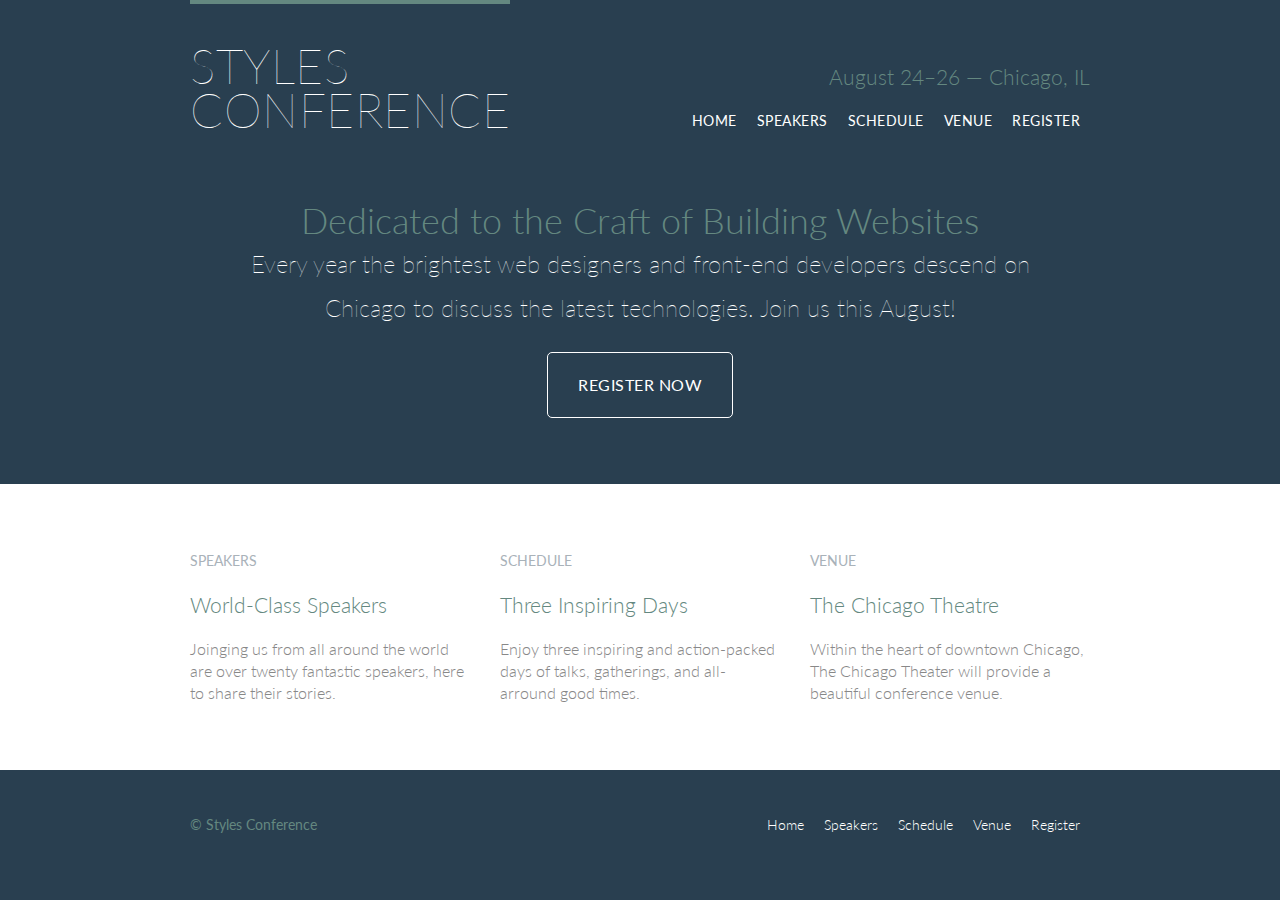
<file: index.html>
<!DOCTYPE html>
<html lang="en">
<head>
    <link  rel="stylesheet" href="assets/stylesheets/main.css">
    <link href='http://fonts.googleapis.com/css?family=Lato:100,300,400' rel='stylesheet' type='text/css'>
    <meta charset="UTF-8">
    <title>Styles Conference</title>
</head>

<body>
   <header class="primary-header container group">
        <h1 class="logo">
            <a href="index.html">Styles <br> Conference</a>
        </h1>
        <h3 class="tagline">August 24&ndash;26 &mdash; Chicago, IL</h3>

        <nav class="nav primary-nav">
            <ul>
                <li><a href="index.html">Home</a></li><!--
                --><li><a href="speakers.html">Speakers</a></li><!--
                --><li><a href="schedule.html">Schedule</a></li><!--
                --><li><a href="venue.html">Venue</a></li><!--
                --><li><a href="register.html">Register</a></li>
            </ul>
        </nav>
    </header>

    <section class="hero container">
        <h2>Dedicated to the Craft of Building Websites</h2>

        <p>Every year the brightest web designers and front-end developers descend
        on Chicago to discuss the latest technologies. Join us this August!</p>

        <a class="btn btn-alt" href="register.html">Register Now</a>
    </section>

    <section class="row">
        <div class="grid">

            <!-- Speakers -->

            <section class="teaser col-1-3">
                <a href="speakers.html">
                    <h5>Speakers</h5>
                    <h3>World-Class Speakers</h3>
                </a>
                <p>Joinging us from all around the world are over twenty fantastic speakers,
                    here to share their stories.</p>
            </section><!--


            Schedule


            --><section class="teaser col-1-3">
                <a href="schedule.html">
                    <h5>Schedule</h5>
                    <h3>Three Inspiring Days</h3>
                </a>
                <p>Enjoy three inspiring and action-packed days of talks, gatherings,
                        and all-arround good times.</p>
                </section><!--


                Venue


                --><section class="teaser col-1-3">
                <a href="venue.html">
                    <h5>Venue</h5>
                    <h3>The Chicago Theatre</h3>
                </a>
                <p>Within the heart of downtown Chicago, The Chicago Theater will
                    provide a beautiful conference venue.</p>
            </section>

        </div>
    </section>


    <footer class="primary-footer container group">
        <small>&copy; Styles Conference</small>
        <nav class="nav">
            <ul>
                <li><a href="index.html">Home</a></li><!--
                --><li><a href="speakers.html">Speakers</a></li><!--
                --><li><a href="schedule.html">Schedule</a></li><!--
                --><li><a href="venue.html">Venue</a></li><!--
                --><li><a href="register.html">Register</a></li>
            </ul>
        </nav>

    </footer>

</body>
</file>
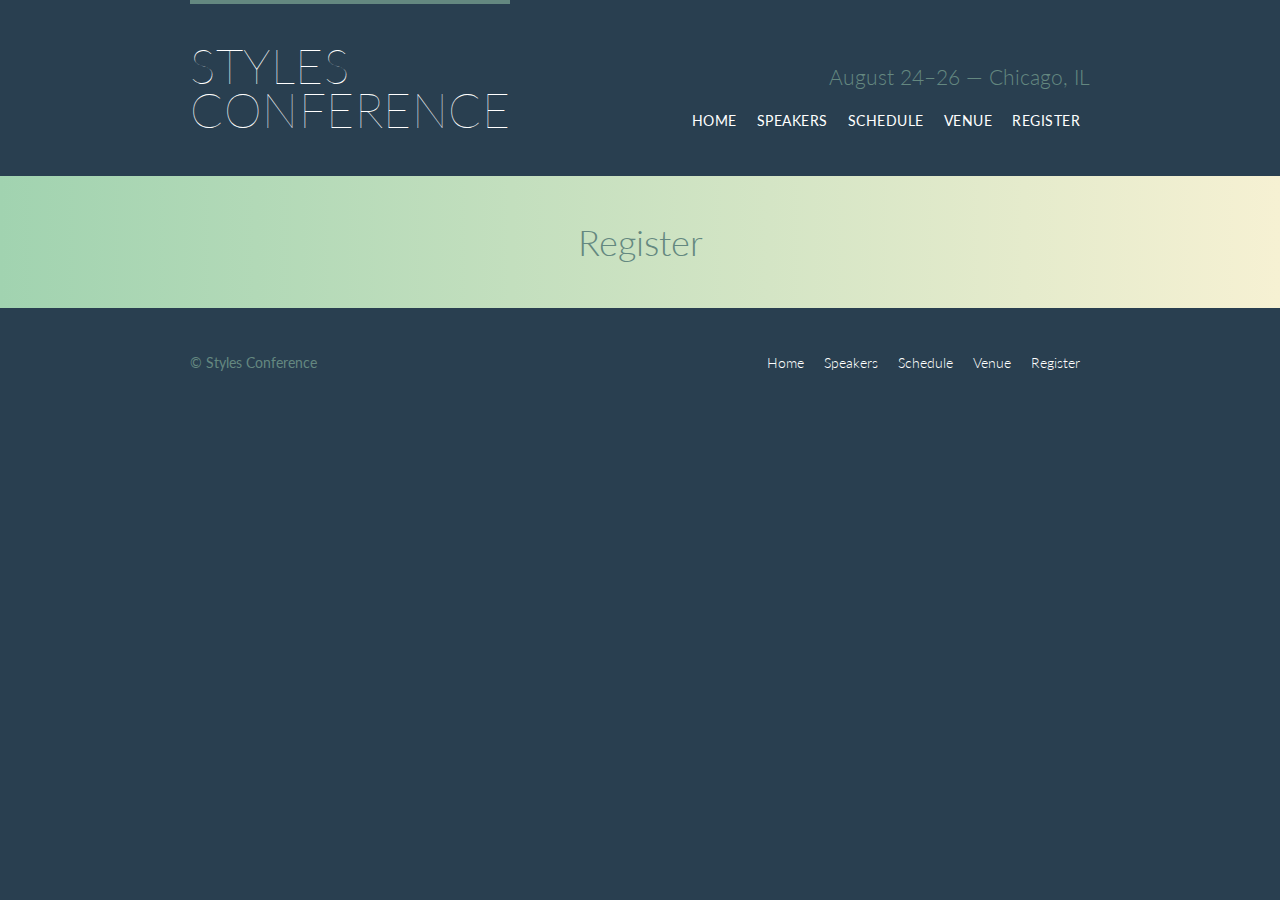
<file: register.html>
<!DOCTYPE html>
<html lang="en">
<head>
    <link href='http://fonts.googleapis.com/css?family=Lato:100,300,400' rel='stylesheet' type='text/css'>
    <link  rel="stylesheet" href="assets/stylesheets/main.css">
    <meta charset="UTF-8">
    <title>Styles Conference</title>
</head>
<body>

   <header class="primary-header container group">
        <h1 class="logo">
            <a href="index.html">Styles <br> Conference</a>
        </h1>
        <h3 class="tagline">August 24&ndash;26 &mdash; Chicago, IL</h3>

        <nav class="nav primary-nav">
            <ul>
                <li><a href="index.html">Home</a></li><!--
                --><li><a href="speakers.html">Speakers</a></li><!--
                --><li><a href="schedule.html">Schedule</a></li><!--
                --><li><a href="venue.html">Venue</a></li><!--
                --><li><a href="register.html">Register</a></li>
            </ul>
        </nav>
    </header>

    <section class="row-alt">
        <div class="lead container">
            <h1>Register</h1>
        </div>
    </section>

    <footer class="primary-footer container group">
        <small>&copy; Styles Conference</small>
        <nav class="nav">
            <ul>
                <li><a href="index.html">Home</a></li><!--
                --><li><a href="speakers.html">Speakers</a></li><!--
                --><li><a href="schedule.html">Schedule</a></li><!--
                --><li><a href="venue.html">Venue</a></li><!--
                --><li><a href="register.html">Register</a></li>
            </ul>
        </nav>

    </footer>

</body>
</html>
</file>
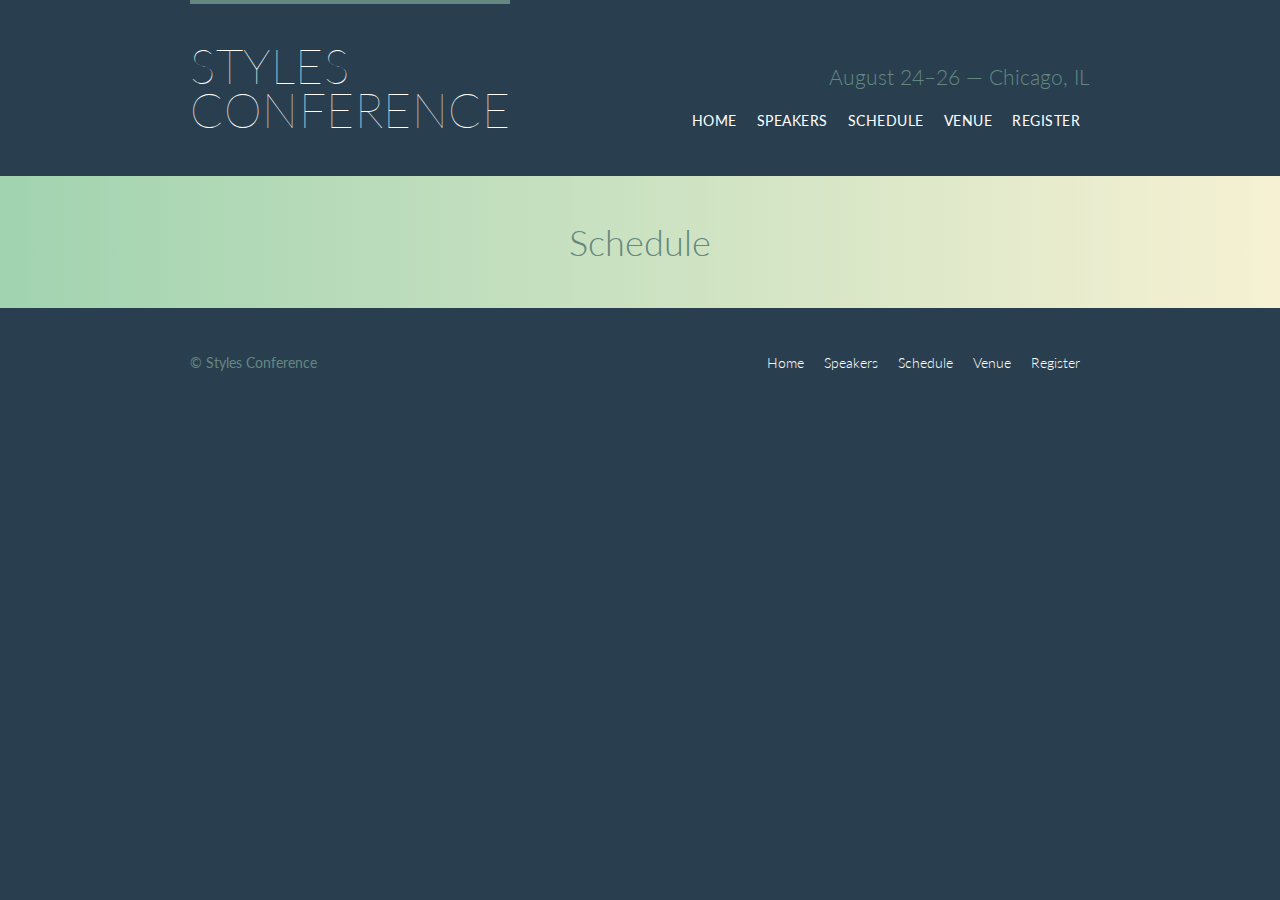
<file: schedule.html>
<!DOCTYPE html>
<html lang="en">
<head>
    <link href='http://fonts.googleapis.com/css?family=Lato:100,300,400' rel='stylesheet' type='text/css'>
    <link  rel="stylesheet" href="assets/stylesheets/main.css">
    <meta charset="UTF-8">
    <title>Styles Conference</title>
</head>
<body>

   <header class="primary-header container group">
        <h1 class="logo">
            <a href="index.html">Styles <br> Conference</a>
        </h1>
        <h3 class="tagline">August 24&ndash;26 &mdash; Chicago, IL</h3>

        <nav class="nav primary-nav">
            <ul>
                <li><a href="index.html">Home</a></li><!--
                --><li><a href="speakers.html">Speakers</a></li><!--
                --><li><a href="schedule.html">Schedule</a></li><!--
                --><li><a href="venue.html">Venue</a></li><!--
                --><li><a href="register.html">Register</a></li>
            </ul>
        </nav>
    </header>

    <section class="row-alt">
        <div class="lead container">
            <h1>Schedule</h1>
        </div>
    </section>

    <footer class="primary-footer container group">
        <small>&copy; Styles Conference</small>
        <nav class="nav">
            <ul>
                <li><a href="index.html">Home</a></li><!--
                --><li><a href="speakers.html">Speakers</a></li><!--
                --><li><a href="schedule.html">Schedule</a></li><!--
                --><li><a href="venue.html">Venue</a></li><!--
                --><li><a href="register.html">Register</a></li>
            </ul>
        </nav>

    </footer>

</body>
</html>
</file>
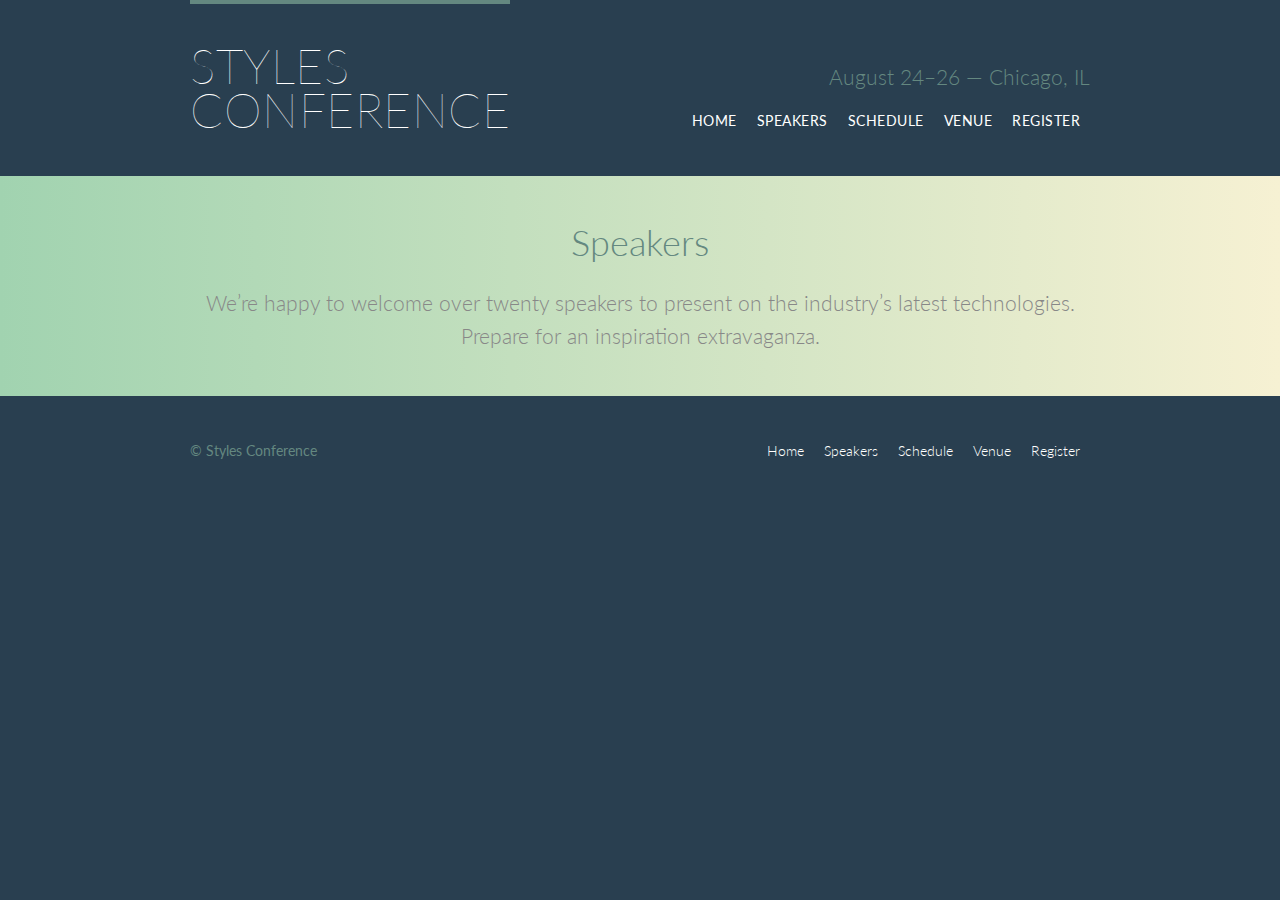
<file: speakers.html>
<!DOCTYPE html>
<html lang="en">
<head>
    <link href='http://fonts.googleapis.com/css?family=Lato:100,300,400' rel='stylesheet' type='text/css'>
    <link  rel="stylesheet" href="assets/stylesheets/main.css">
    <meta charset="UTF-8">
    <title>Styles Conference</title>
</head>
<body>

   <header class="primary-header container group">
        <h1 class="logo">
            <a href="index.html">Styles <br> Conference</a>
        </h1>
        <h3 class="tagline">August 24&ndash;26 &mdash; Chicago, IL</h3>

        <nav class="nav primary-nav">
            <ul>
                <li><a href="index.html">Home</a></li><!--
                --><li><a href="speakers.html">Speakers</a></li><!--
                --><li><a href="schedule.html">Schedule</a></li><!--
                --><li><a href="venue.html">Venue</a></li><!--
                --><li><a href="register.html">Register</a></li>
            </ul>
        </nav>
    </header>

    <section class="row-alt">
        <div class="lead container">
            <h1>Speakers</h1>
            <p>We&#8217;re happy to welcome over twenty speakers to present on the industry&#8217;s latest technologies. Prepare for an inspiration extravaganza.</p>
        </div>
    </section>

    <footer class="primary-footer container group">
        <small>&copy; Styles Conference</small>
        <nav class="nav">
            <ul>
                <li><a href="index.html">Home</a></li><!--
                --><li><a href="speakers.html">Speakers</a></li><!--
                --><li><a href="schedule.html">Schedule</a></li><!--
                --><li><a href="venue.html">Venue</a></li><!--
                --><li><a href="register.html">Register</a></li>
            </ul>
        </nav>

    </footer>


</body>
</html>
</file>
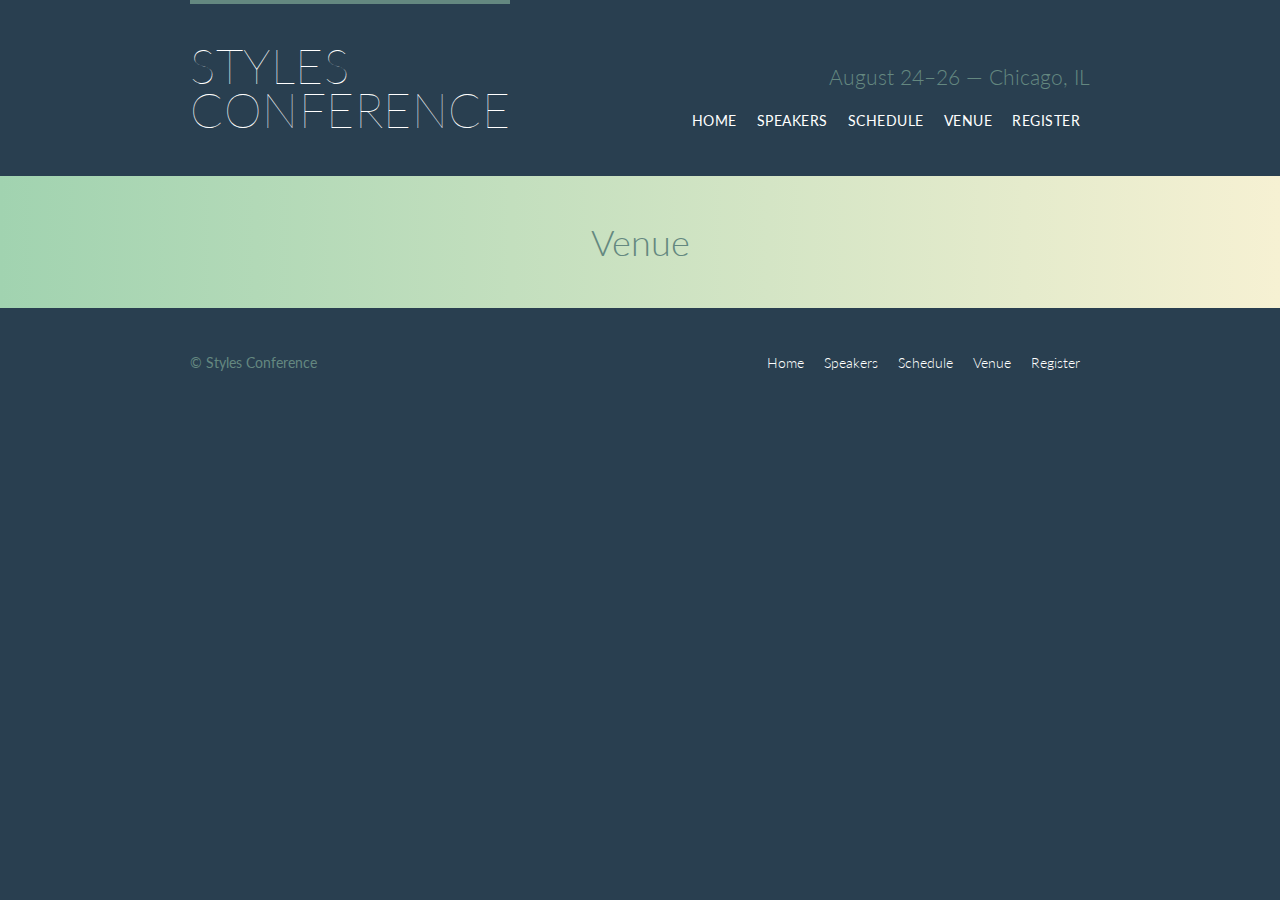
<file: venue.html>
<!DOCTYPE html>
<html lang="en">
<head>
    <link href='http://fonts.googleapis.com/css?family=Lato:100,300,400' rel='stylesheet' type='text/css'>
    <link  rel="stylesheet" href="assets/stylesheets/main.css">
    <meta charset="UTF-8">
    <title>Styles Conference</title>
</head>
<body>

   <header class="primary-header container group">
        <h1 class="logo">
            <a href="index.html">Styles <br> Conference</a>
        </h1>
        <h3 class="tagline">August 24&ndash;26 &mdash; Chicago, IL</h3>

        <nav class="nav primary-nav">
            <ul>
                <li><a href="index.html">Home</a></li><!--
                --><li><a href="speakers.html">Speakers</a></li><!--
                --><li><a href="schedule.html">Schedule</a></li><!--
                --><li><a href="venue.html">Venue</a></li><!--
                --><li><a href="register.html">Register</a></li>
            </ul>
        </nav>
    </header>

    <section class="row-alt">
        <div class="lead container">
            <h1>Venue</h1>
        </div>
    </section>

    <footer class="primary-footer container group">
        <small>&copy; Styles Conference</small>
        <nav class="nav">
            <ul>
                <li><a href="index.html">Home</a></li><!--
                --><li><a href="speakers.html">Speakers</a></li><!--
                --><li><a href="schedule.html">Schedule</a></li><!--
                --><li><a href="venue.html">Venue</a></li><!--
                --><li><a href="register.html">Register</a></li>
            </ul>
        </nav>

    </footer>

</body>
</html>
</file>
<file: assets/stylesheets/main.css>
@import url(http://fonts.googleapis.com/css?family=Open+Sans:300italic,400italic,300,400);

/* http://meyerweb.com/eric/tools/css/reset/
   v2.0 | 20110126
   License: none (public domain)
*/

html, body, div, span, applet, object, iframe,
h1, h2, h3, h4, h5, h6, p, blockquote, pre,
a, abbr, acronym, address, big, cite, code,
del, dfn, em, img, ins, kbd, q, s, samp,
small, strike, strong, sub, sup, tt, var,
b, u, i, center,
dl, dt, dd, ol, ul, li,
fieldset, form, label, legend,
table, caption, tbody, tfoot, thead, tr, th, td,
article, aside, canvas, details, embed,
figure, figcaption, footer, header, hgroup,
menu, nav, output, ruby, section, summary,
time, mark, audio, video {
    margin: 0;
    padding: 0;
    border: 0;
    font-size: 100%;
    font: inherit;
    vertical-align: baseline;
}
/* HTML5 display-role reset for older browsers */
article, aside, details, figcaption, figure,
footer, header, hgroup, menu, nav, section {
    display: block;
}
body {
    line-height: 1;
}
ol, ul {
    list-style: none;
}
blockquote, q {
    quotes: none;
}
blockquote:before, blockquote:after,
q:before, q:after {
    content: '';
    content: none;
}
table {
    border-collapse: collapse;
    border-spacing: 0;
}

/*
 * ===========================================
 *
 * Custom Styles
 *
 * ===========================================
 */

body {
    background: #293f50;
    color: #888;
    font: 300 16px/22px "Lato","Open Sans", "Helvetica Neue", Helvetica, Arial, sans-serif;
}

h1, h2, h3, h4 {
    color: #648880;
}

h1 {
    font-size: 36px;
    line-height: 44px;
}

h2 {
    font-size: 24px;
    line-height: 44px;
}

h3 {
    font-size: 21px;
}

h4 {
    font-size: 18px;
}

h5 {
    color: #a9b2b9;
    font-size: 14px;
    font-weight: 400;
    text-transform: uppercase;
}

strong {
    font-weight: 400;
}

cite, em {
    font-style: italic;
}


/*
 * ===========================================
 *
 * Links
 *
 * ===========================================
 */


a:hover {
    color: #a9b2b9
}

a {
    color: #648880;
    text-decoration: none;
}

p a {
    border-bottom: 1px solid #dfe2e5;
}

.teaser a:hover h3 {
    color: #a9b2b9;
}

.primary-header a,
.primary-footer a {
    color: #fff;
}

.primary-header a:hover,
.primary-footer a:hover {
    color: #648880;
}

/*
 * ===========================================
 *
 * Grid
 *
 * ===========================================
 */


*,
*::before,
*::after {
    -webkit-box-sizing: border-box;
    -moz-box-sizing: border-box;
    box-sizing: border-box;
}

.container,
.grid {
    margin: 0 auto;
    width: 960px;
}

.container {
    padding-left: 30px;
    padding-right: 30px;
}

.col-1-3 {
    width: 33.33%;
}

.col-2-3 {
    width: 66.66%;
}

.col-1-3,
.col-2-3 {
    display: inline-block;
    vertical-align: top;
}

.grid,
.col-1-3,
.col-2-3 {
    padding-left: 15px;
    padding-right: 15px;
}

/*
 * ===========================================
 *
 * Typography
 *
 * ===========================================
 */

h1, h3, h4, h5, p {
    margin-bottom:22px;
}

/*
 * ===========================================
 *
 * Leads
 *
 * ===========================================
 */

.lead {
    text-align: center;
}

.lead p {
    font-size: 21px;
    line-height: 33px;
}

/*
 * ===========================================
 *
 * Buttons
 *
 * ===========================================
 */

.btn {
    border-radius: 5px;
    color: #fff;
    cursor: pointer;
    display: inline-block;
    font-weight: 400;
    letter-spacing: .5px;
    text-transform: uppercase;
    margin: 0;
}

.btn-alt {
    border: 1px solid #fff;
    padding: 10px 30px;
}

.btn-alt:hover {
    background: #fff;
    color: #648880;
}
/*
 * ===========================================
 *
 * Home
 *
 * ===========================================
 */

.hero {
    color: #fff;
    line-height: 44px;
    padding: 22px 80px 66px 80px;
    text-align: center;
}

.hero h2 {
    font-size: 36px
}

.hero p {
    font-size: 24px;
    font-weight: 100;
}

/*
 * ===========================================
 *
 * Clearfix
 *
 * ===========================================
 */

.group:before,
.group:after {
    content: "";
    display: table;
}

.group:after {
    clear: both;
}

.group {
    clear: both;
    *zoom: 1;
}


/*
 * ===========================================
 *
 * Rows
 *
 * ===========================================
 */

.row,
.row-alt {
    min-width: 960px
}

.row {
    background: #fff;
    padding: 66px 0 44px 0;
}

.row-alt {
    background: #cbe2c1;
    background: -webkit-linear-gradient(to right, #a1d3b0, #f6f1d3);
    background: -moz-linear-gradient(to right, #a1d3b0, #f6f1d3);
    background: linear-gradient(to right, #a1d3b0, #f6f1d3);
    padding: 44px 0 22px 0;
}

/*
 * ===========================================
 *
 * Primary header
 *
 * ===========================================
 */

.logo {
    float: left;
    border-top: 4px solid #648880;
    font-size: 48px;
    line-height: 44px;
    padding: 40px 0 22px 0;
    font-weight: 100;
    text-transform: uppercase;
    letter-spacing: .5px;
}

.tagline {
    margin: 66px 0 22px 0;
    text-align: right;
}

.primary-nav {
    font-size: 14px;
    font-weight: 400;
    letter-spacing: .5px;
    text-transform: uppercase;
}

/*
 * ===========================================
 *
 * Navigation
 *
 * ===========================================
 */

.nav {
    text-align: right;
}

.nav li {
    display: inline-block;
    margin: 0 10px;
    vertical-align: top;
}

.nave li:last-child {
    margin-right: 0;
}

/*
 * ===========================================
 *
 * Primary footer
 *
 * ===========================================
 */

.primary-footer small {
    float: left;
    font-weight: 400;
}

.primary-footer {
    color: #648880;
    font-size: 14px;
    padding-bottom: 44px;
    padding-top: 44px;
}
</file>
